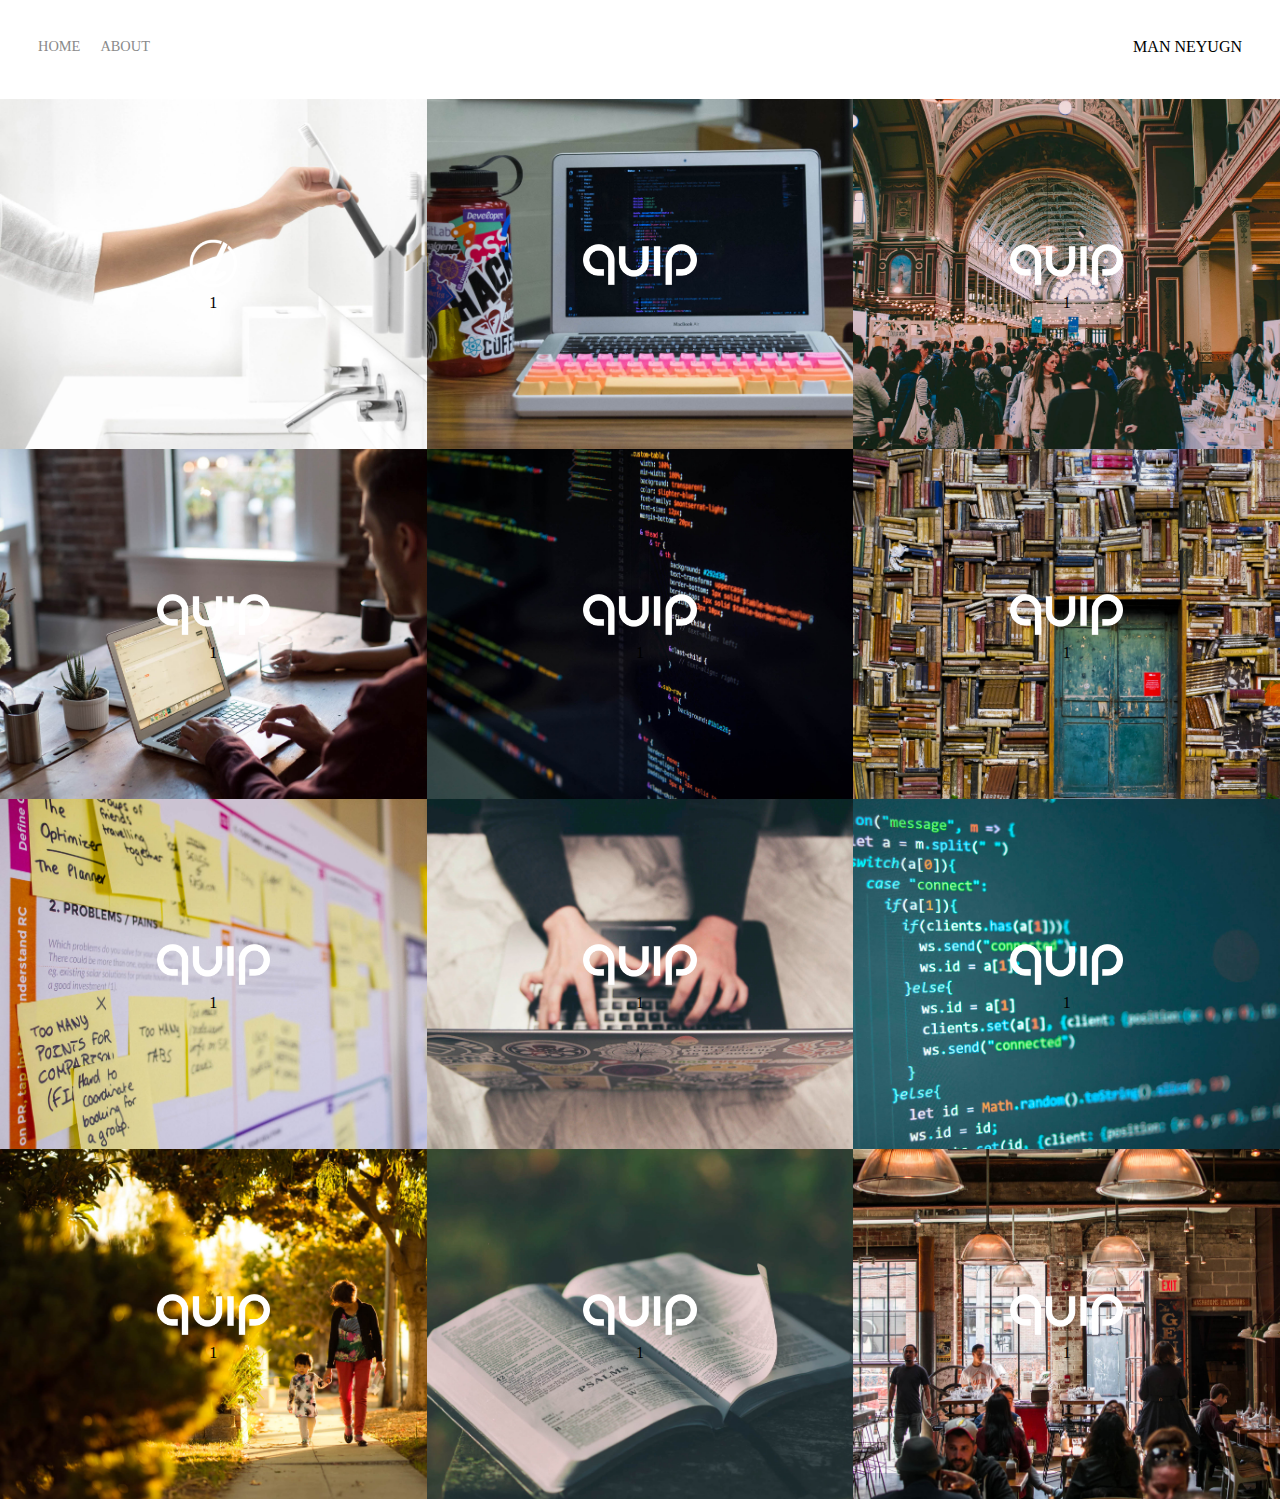
<file: index.html>
<!DOCTYPE html>
<html>

<head>
    <meta charset="utf-8" />
    <title>Page title</title>
    <link rel="stylesheet" href="./styles/style.css">
</head>

<body>
    <div class="container">

        <div class="nav-wrapper">
            <div class="left-side">
                <div class="nav-link-wrapper">
                    <a href="index.html">Home</a>
                </div>
                <div class="nav-link-wrapper">
                    <a href="about.html">About</a>
                </div>
            </div>
            <div class="right-side">
                <div class="brand">
                    <div>MAN NEYUGN</div>
                </div>
            </div>
        </div>

        <div class="content-wrapper">
            <div class="portfolio-items-wrapper">
                <div class="portfolio-item-wrapper">
                    <div class="portfolio-img-background" style="background-image:url(images/portfolio1.jpg)"></div>
                    <div class="img-text-wrapper">
                        <div class="logo-wrapper">
                            <img src="images/logos/open-devos.png">
                        </div>
                        <div class="subtitle">1</div>
                    </div>
                </div>
                <div class="portfolio-item-wrapper">
                    <div class="portfolio-img-background" style="background-image:url(images/portfolio2.jpg)"></div>
                    <div class="img-text-wrapper">
                        <div class="logo-wrapper">
                            <img src="images/logos/quip.png">
                        </div>
                        <div class="subtitle">1</div>
                    </div>
                </div>
                <div class="portfolio-item-wrapper">
                    <div class="portfolio-img-background" style="background-image:url(images/portfolio3.jpg)"></div>
                    <div class="img-text-wrapper">
                        <div class="logo-wrapper">
                            <img src="images/logos/quip.png">
                        </div>
                        <div class="subtitle">1</div>
                    </div>
                </div>
                <div class="portfolio-item-wrapper">
                    <div class="portfolio-img-background" style="background-image:url(images/portfolio4.jpg)"></div>
                    <div class="img-text-wrapper">
                        <div class="logo-wrapper">
                            <img src="images/logos/quip.png">
                        </div>
                        <div class="subtitle">1</div>
                    </div>
                </div>
                <div class="portfolio-item-wrapper">
                    <div class="portfolio-img-background" style="background-image:url(images/portfolio5.jpg)"></div>
                    <div class="img-text-wrapper">
                        <div class="logo-wrapper">
                            <img src="images/logos/quip.png">
                        </div>
                        <div class="subtitle">1</div>
                    </div>
                </div>
                <div class="portfolio-item-wrapper">
                    <div class="portfolio-img-background" style="background-image:url(images/portfolio6.jpg)"></div>
                    <div class="img-text-wrapper">
                        <div class="logo-wrapper">
                            <img src="images/logos/quip.png">
                        </div>
                        <div class="subtitle">1</div>
                    </div>
                </div>
                <div class="portfolio-item-wrapper">
                    <div class="portfolio-img-background" style="background-image:url(images/portfolio7.jpg)"></div>
                    <div class="img-text-wrapper">
                        <div class="logo-wrapper">
                            <img src="images/logos/quip.png">
                        </div>
                        <div class="subtitle">1</div>
                    </div>
                </div>
                <div class="portfolio-item-wrapper">
                    <div class="portfolio-img-background" style="background-image:url(images/portfolio8.jpg)"></div>
                    <div class="img-text-wrapper">
                        <div class="logo-wrapper">
                            <img src="images/logos/quip.png">
                        </div>
                        <div class="subtitle">1</div>
                    </div>
                </div>
                <div class="portfolio-item-wrapper">
                    <div class="portfolio-img-background" style="background-image:url(images/portfolio9.jpg)"></div>
                    <div class="img-text-wrapper">
                        <div class="logo-wrapper">
                            <img src="images/logos/quip.png">
                        </div>
                        <div class="subtitle">1</div>
                    </div>
                </div>
                <div class="portfolio-item-wrapper">
                    <div class="portfolio-img-background" style="background-image:url(images/portfolio10.jpg)"></div>
                    <div class="img-text-wrapper">
                        <div class="logo-wrapper">
                            <img src="images/logos/quip.png">
                        </div>
                        <div class="subtitle">1</div>
                    </div>
                </div>
                <div class="portfolio-item-wrapper">
                    <div class="portfolio-img-background" style="background-image:url(images/portfolio11.jpg)"></div>
                    <div class="img-text-wrapper">
                        <div class="logo-wrapper">
                            <img src="images/logos/quip.png">
                        </div>
                        <div class="subtitle">1</div>
                    </div>
                </div>
                <div class="portfolio-item-wrapper">
                    <div class="portfolio-img-background" style="background-image:url(images/portfolio12.jpg)"></div>
                    <div class="img-text-wrapper">
                        <div class="logo-wrapper">
                            <img src="images/logos/quip.png">
                        </div>
                        <div class="subtitle">1</div>
                    </div>
                </div>
            </div>
        </div>
    </div>
</body>

</html>
</file>
<file: styles/style.css>
/* Master style*/
body{
    margin: 0px;

}

div.container{
    display: grid;
    grid-template-columns: 1fr;
}

/* Nav style*/
div.nav-wrapper{
    display: flex;
    justify-content: space-between;
    padding: 38px;
}

div.left-side{
    display: flex;
}

div.nav-wrapper > div.left-side > div{
    margin-right: 20px;
    font-size: 0.9em;
    text-transform: uppercase;
}

div.nav-link-wrapper{
    height: 22px;
    border-bottom: 1px solid transparent;
    transition: border-bottom 0.5s;
}

div.nav-link-wrapper a{
    color: #8a8a8a;
    text-decoration: none;
    transition: color 0.5s;
}

div.nav-link-wrapper:hover{
    border-bottom: 1px solid black;
}


div.nav-link-wrapper :hover{
    color: black;
}

/*Portfolio style*/

div.portfolio-items-wrapper{
    display: grid;
    grid-template-columns: 1fr 1fr 1fr;
}

div.portfolio-item-wrapper{
    position: relative;
}

div.portfolio-img-background {
    background-size: cover;
    background-position: center;
    background-repeat: no-repeat;
    height: 350px;
    width: 100%;
  }
  
div.img-text-wrapper {
    position: absolute;
    top: 0;
    display: flex;
    flex-direction: column;
    justify-content: center;
    align-items: center;
    height: 100%;
    text-align: center;
    padding-left: 100px;
    padding-right: 100px;
  }
div.logo-wrapper img{
    width: 50%;
}
</file>
